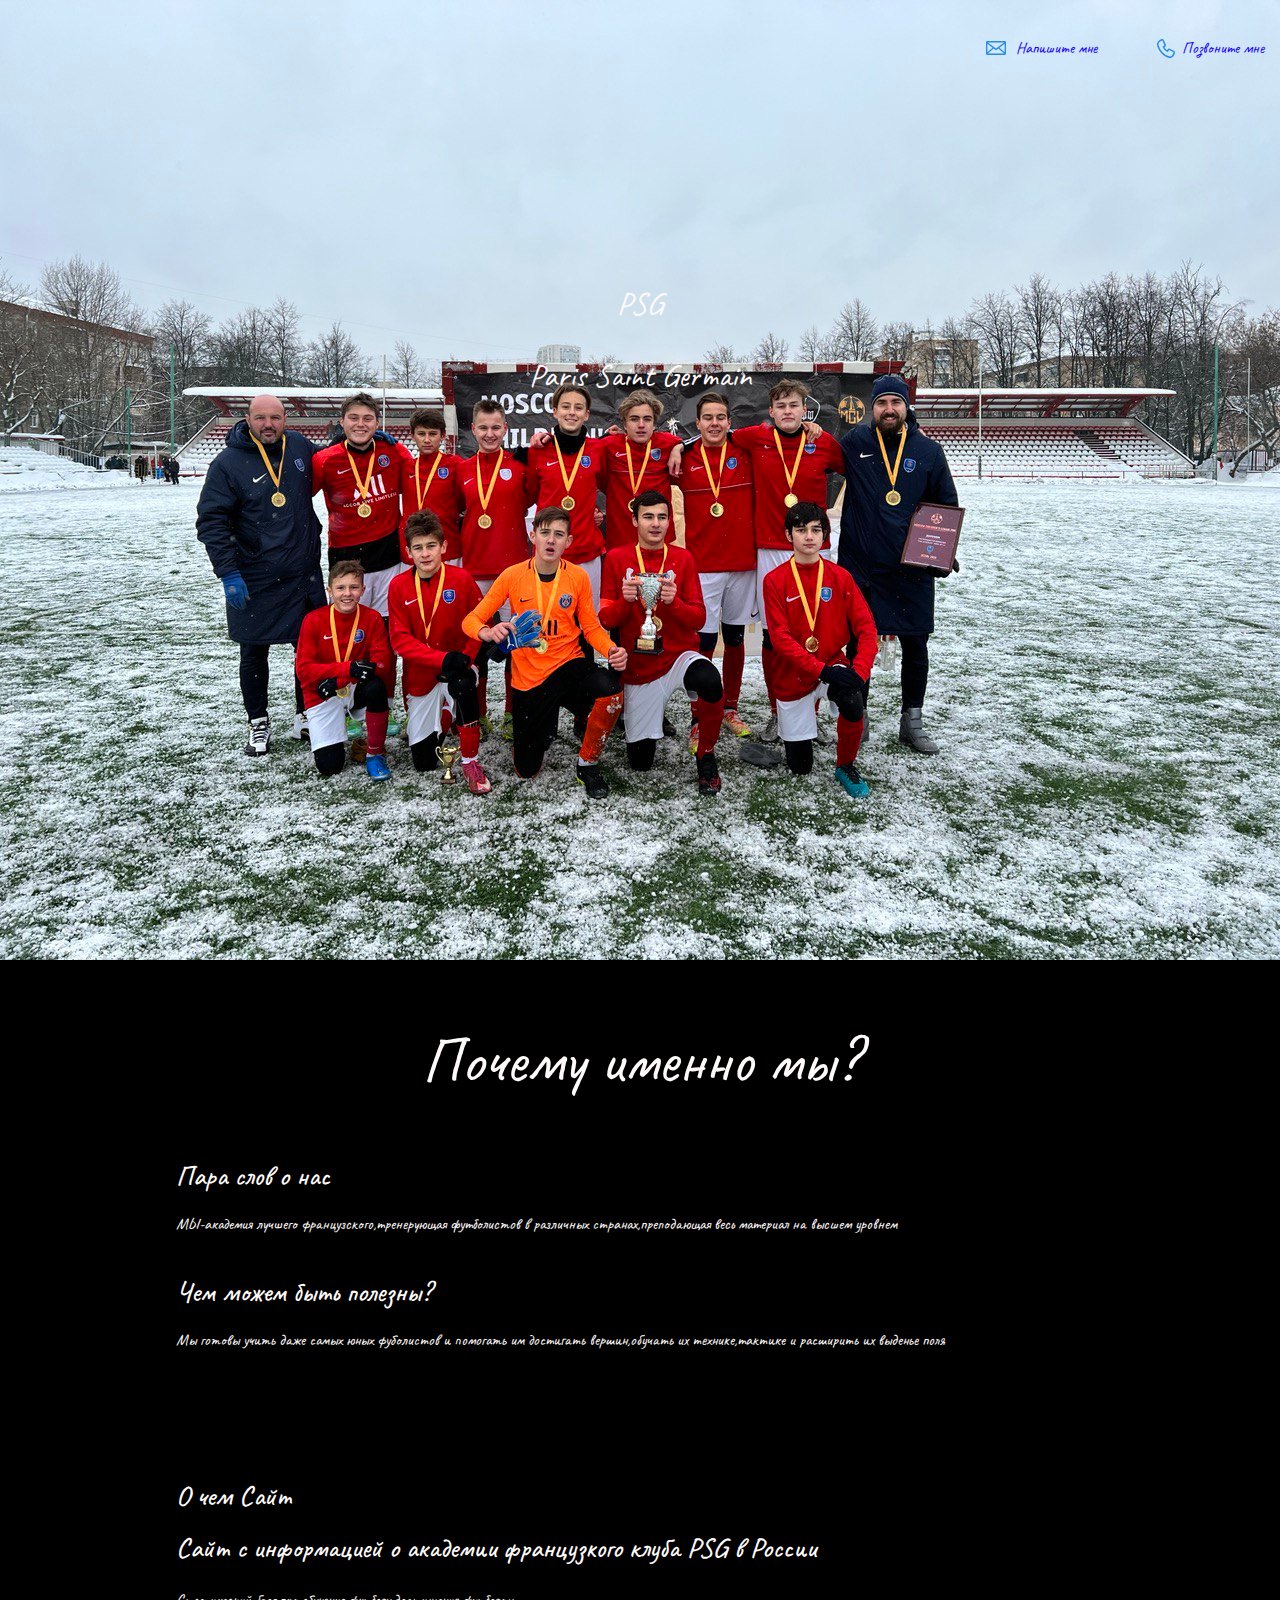
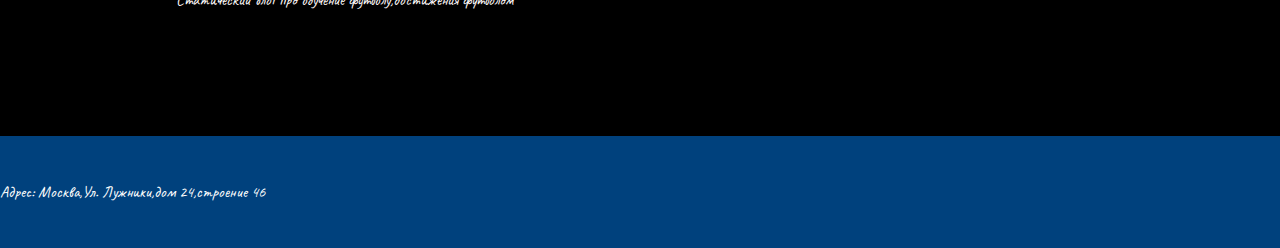
<file: index.html>
<!DOCTYPE html>
<html lang="ru">
  <head>
    <meta charset="UTF-8">
    <link rel="stylesheet" href="style.css">
    <link rel="preconnect" href="https://fonts.googleapis.com">
    <link rel="preconnect" href="https://fonts.gstatic.com" crossorigin>
    <link href="https://fonts.googleapis.com/css2?family=Caveat:wght@600&display=swap" rel="stylesheet">  
    <title>Paris Saint Germain Academy Russia</title>
  </head>

  <body>
    <header class="page-header">
      <div class="container">
      <a class="header-email" href="mailto:psgacademy@gmail.com"> Напишите мне</a>
      <a class="header-phone" href="tel:+7 915 414 64 40 "> Позвоните мне</a>
      </div>
    </header>

    <section class="hero-image">
      <div class="container">
      <h1 class="heading"> PSG</h1>
      <p>Paris Saint Germain</p>
    </div>
    </section>

    <section class="intro">
      <div class="container">
      <h2 class="subheading">Почему именно мы?</h2>
      <h3>Пара слов о нас</h3>
      <p>МЫ-академия лучшего французского,тренерующая футболистов в различных странах,преподающая весь материал на высшем уровнем</p>
      <h3>Чем можем быть полезны?</h3>
      <p>Мы готовы учить даже самых юных фуболистов и помогать им достигать вершин,обучать их технике,тактике и расширить их выденье поля</p>
      </div>
    </section>

    <section class="portfolio">
      <div class="container">
      <h2 class="subheading"></h2>

      <h3>О чем Сайт</h3>

      <h3>Сайт с информацией о академии французкого клуба PSG в России</h3>
      <p>Статический блог про обучение футболу,достижения футболом </p>
      </div>
    </section>

    <footer class="page-footer">
      <div class="container"></div>
      Адрес: Москва,Ул. Лужники,дом 24,строение 46
    </footer>
  </div>
  </body>
</html>
</file>
<file: style.css>
body {
  margin: 0;
  min-width: 960px;
  font-family: 'Caveat', cursive;
  font-size: 16px;
  line-height: 32px;
  color: #fffafa;
  background-color: #000000;
  background-image: url("img/psg.jpeg");
  background-repeat: no-repeat;
  background-position: top center;
}

.container {
  max-width: 928px;
  margin: 0 auto;
  padding: 0 16px;
}

.page-header {
  margin: 0 0 160px;
  padding: 32px 0 32px;
}

.page-header .container,
.page-footer .container {
  max-width: 1408px;
  text-align: right;
}

.page-header a {
  margin-left: 56px;
  color: #1800f1;
  text-decoration: none;
  background-repeat: no-repeat;
  background-position: left;
}

.header-email {
  padding-left: 30px;
  background-image: url("img/icon-email-header.svg");
}

.header-phone {
  padding-left: 25px;
  background-image: url("img/icon-phone-header.svg");
}

.hero-image {
  margin-bottom: 620px;
}

.hero-image .container {
  max-width: 1408px;
  text-align: center;
}

.heading {
  margin: 0 0 0px;
  font-family: 'Caveat', cursive;
  line-height: 96px;
  font-weight: 400;
}

.hero-image p {
  margin: 0;
  font-size: 32px;
  line-height: 48px;
}

.intro {
  margin: 0 0 120px;
}

.subheading {
  margin: 0 0 56px;
  font-family: 'Caveat', cursive;
  font-size: 64px;
  line-height: 80px;
  font-weight: 400;
  text-align: center;
}

.user-image {
  margin: 0 0 32px;
  text-align: center;
}

.intro h3,
.portfolio h3 {
  margin: 0 0 12px;
  font-size: 28px;
  line-height: 40px;
  font-weight: 500;
}

.intro p {
  margin: 0 0 32px;
}

.skills-list {
  margin: 0;
  padding: 0;
}

.skills-list dt {
  padding-left: 32px;
  background-repeat: no-repeat;
  background-position: left;
}

.skill-html {
  background-image: url("img/icon-html.svg");
}

.skill-css {
  background-image: url("img/icon-css.svg");
}

.level {
  margin: 4px 0 16px;
  padding: 0;
  height: 14px;
  font-size: 0;
  background-color: #ff0000;
  border: 1px solid #0804ff;
  border-radius: 8px;
}

.level div {
  margin: 1px;
  height: 12px;
  background-color: #288be6;
  border-radius: 6px;
}

.portfolio {
  margin: 0 0 120px;
}

.projects {
  margin: 0;
  padding: 0;
  list-style: none;
}

.projects li {
  margin: 0 0 80px;
}

.project-image {
  margin: 0 0 24px;
  text-align: center;
}

.projects p {
  margin: 0 0 24px;
}

.button {
  padding: 6px 20px;
  display: inline-block;
  vertical-align: baseline;
  text-decoration: none;
  text-transform: uppercase;
  border-radius: 4px;
  background-color: #288be6;
  color: #ffffff;
}

.page-footer {
  padding: 40px 0;
  background-color: #00417d;
  color: #ffffff;
}

.page-footer a {
  margin-left: 56px;
  color: inherit;
  text-decoration: none;
  background-repeat: no-repeat;
  background-position: left;
}

.footer-email {
  padding-left: 30px;
  background-image: url("img/icon-email-footer.svg");
}

.footer-phone {
  padding-left: 25px;
  background-image: url("img/icon-phone-footer.svg");
}
</file>
